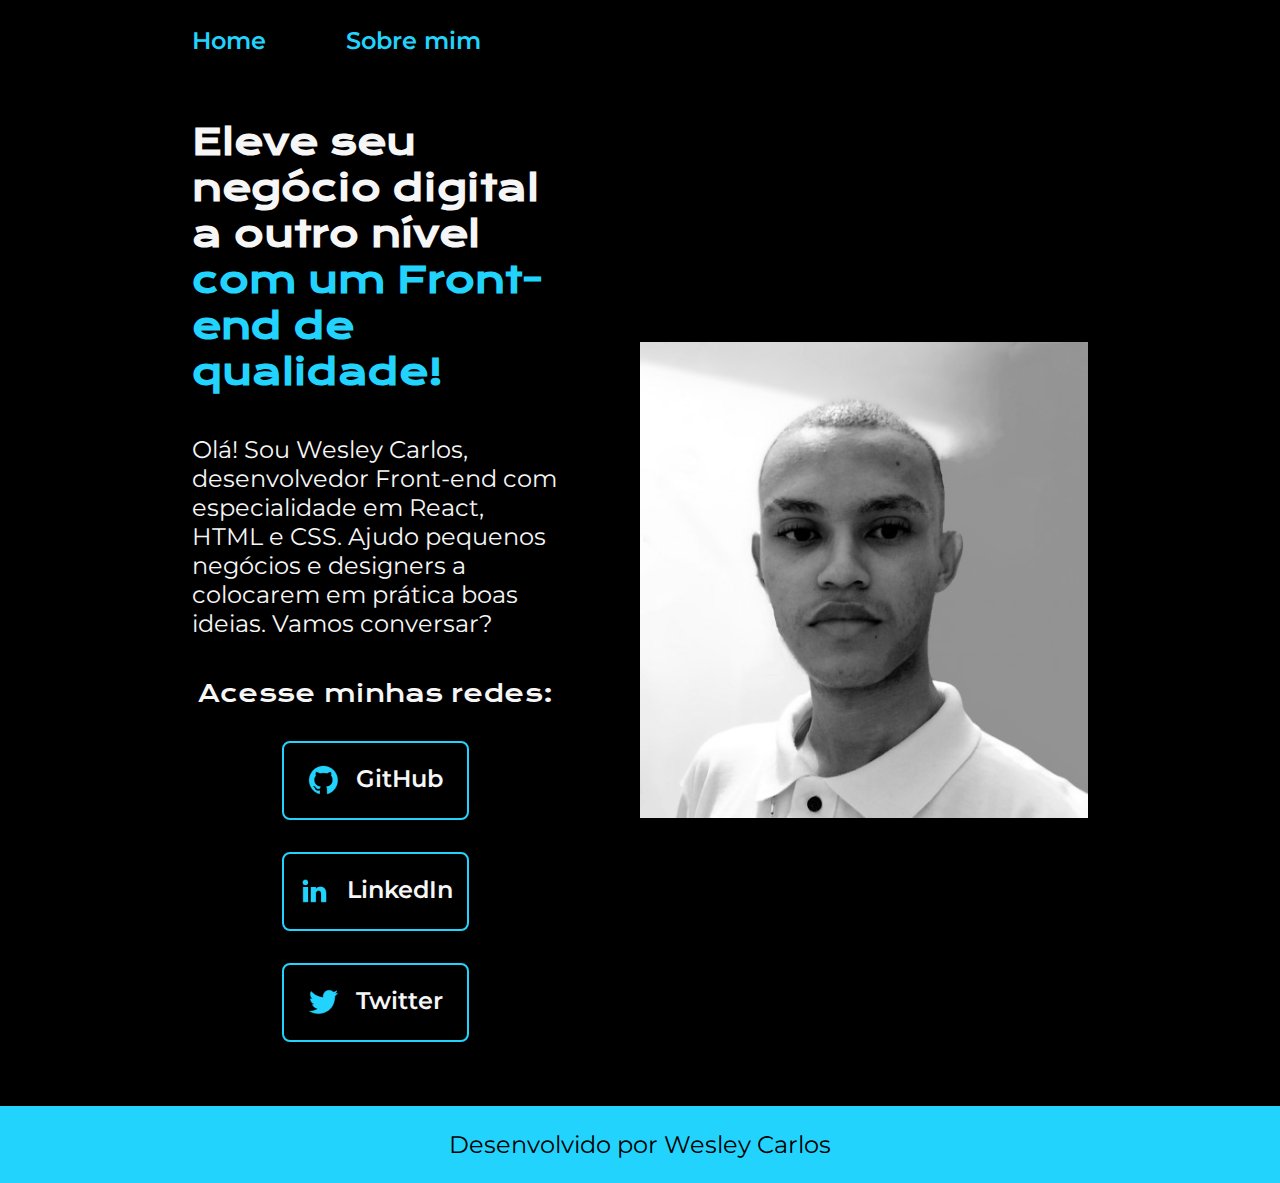
<file: index.html>
<!DOCTYPE html>
<html lang="pt-br">
<head>
    <meta charset="UTF-8">
    <meta name="viewport" content="width=device-width, initial-scale=1.0">
    <title>Portfólio</title>
    <link rel="stylesheet" href="styles/style.css">
</head>
<body>
    <header class="cabecalho">
        <nav class="cabecalho__menu">
            <a class="cabecalho__menu_link" href="index.html">Home</a>
            <a class="cabecalho__menu_link" href="about.html">Sobre mim</a>
        </nav>
    </header>
    <main class="apresentacao">
        <section class="apresentacao__conteudo">
            <h1 class="apresentacao__conteudo_titulo">Eleve seu negócio digital a outro nível<strong class="titulo-destaque"> com um Front-end de qualidade!</strong></h1>
            <p class="apresentacao__conteudo_texto">Olá! Sou Wesley Carlos, desenvolvedor Front-end com especialidade em <span class="alterar-cor-para-azul">React</span>, <span class="alterar-cor-para-laranja">HTML</span> e <span class="alterar-cor-para-lilas">CSS</span>. Ajudo pequenos negócios e designers a colocarem em prática boas ideias. Vamos conversar?</p>
            <div class="apresentacao__links">
                <h2 class="apresentacao__links_subtitulo">Acesse minhas redes:</h2>
                <a class="apresentacao__links_navegacao" href="https://github.com">
                    <img src="assets/github.png" alt="Perfil do desenvolvedor da página no GitHub">
                    GitHub</a>
                <a class="apresentacao__links_navegacao" href="https://linkedin.com">
                    <img src="assets/linkedin.png" alt="Perfil do desenvolvedor da página no Linkedin">
                    LinkedIn</a>
                <a class="apresentacao__links_navegacao" href="https://twitter.com">
                    <img src="assets/twitter.png" alt="Perfil do desenvolvedor da página no Twitter">
                    Twitter</a>
            </div>
         </section>
        <img class="apresentacao__imagem" src="./assets/img-dev.jpg" alt="Foto do desenvolvedor dessa página web - Wesley Carlos">
    </main>
    <footer class="rodape">
        <p>Desenvolvido por Wesley Carlos</p>
    </footer>
</body>
</html>
</file>
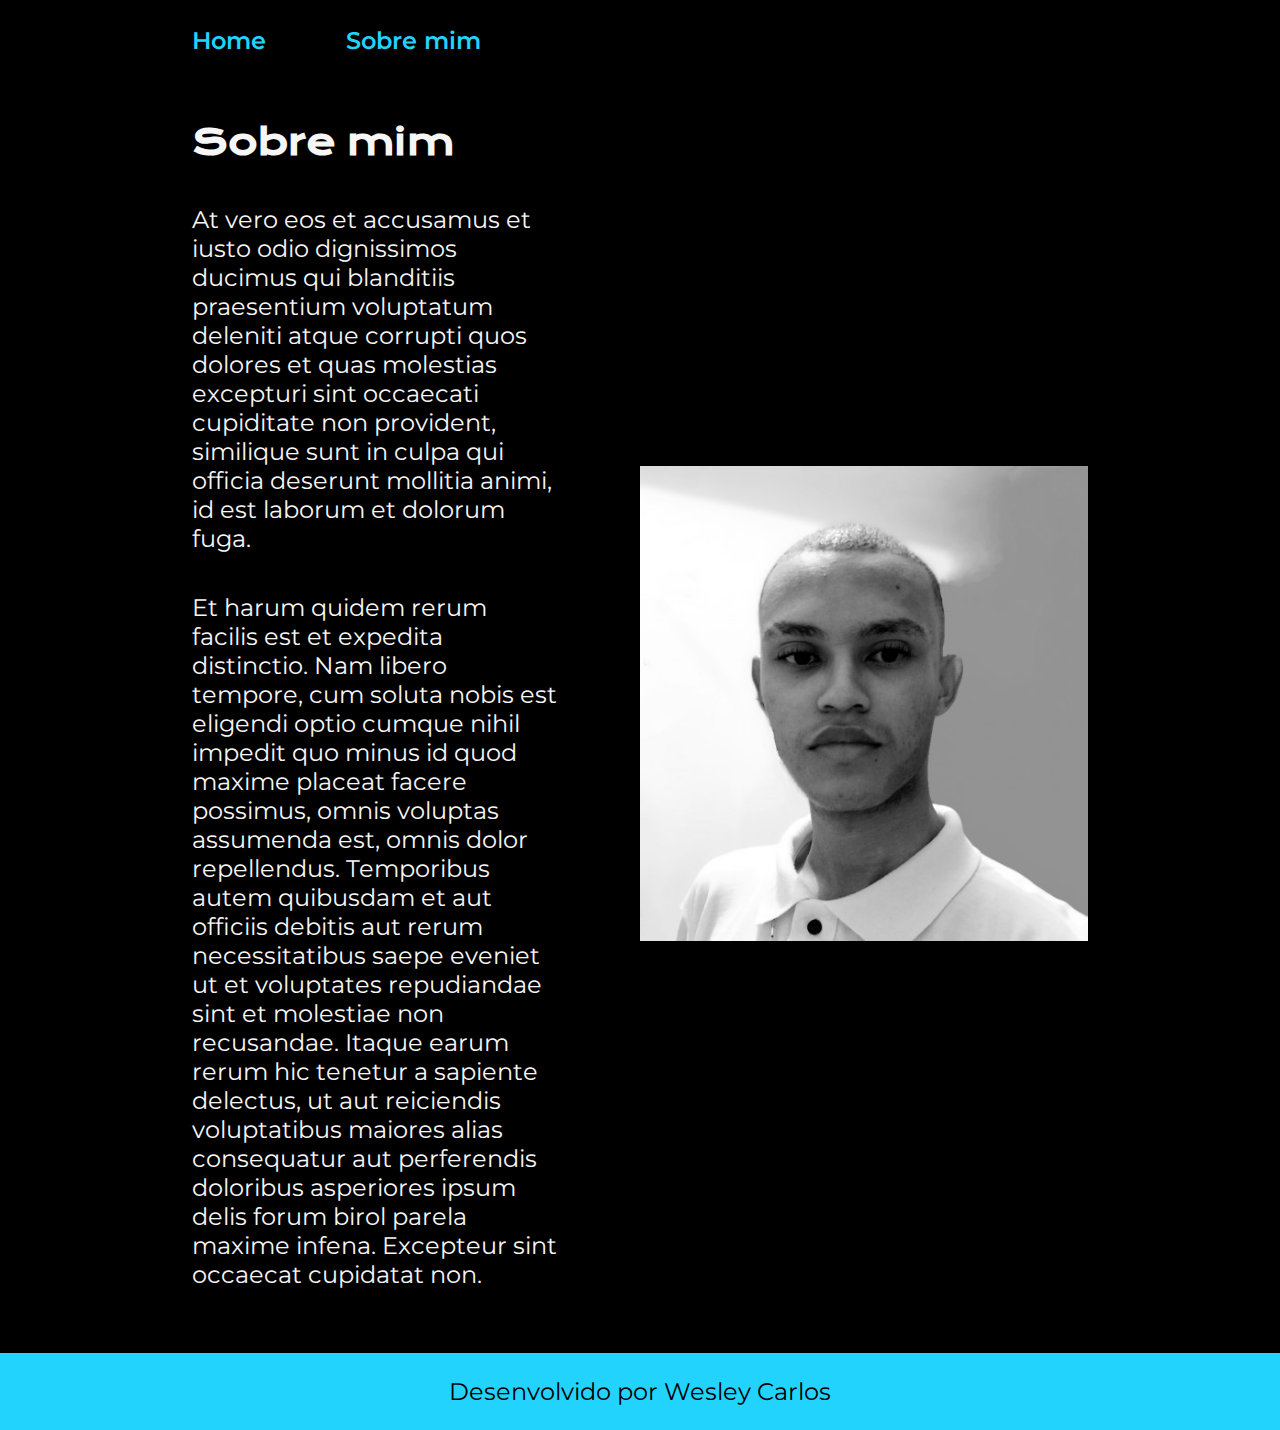
<file: about.html>
<!DOCTYPE html>
<html lang="pt-br">
<head>
    <meta charset="UTF-8">
    <meta name="viewport" content="width=device-width, initial-scale=1.0">
    <title>Sobre mim</title>
    <link rel="stylesheet" href="./styles/style.css">
</head>
<body>
    <header class="cabecalho">
        <nav class="cabecalho__menu">
            <a class="cabecalho__menu_link" href="index.html">Home</a>
            <a class="cabecalho__menu_link" href="about.html">Sobre mim</a>
        </nav>
    </header>

    <main class="apresentacao">
        <section class="apresentacao__conteudo">
            <h1 class="apresentacao__conteudo_titulo">Sobre mim</h1>
            <p class="apresentacao__conteudo_texto">At vero eos et accusamus et iusto odio dignissimos ducimus qui blanditiis praesentium voluptatum deleniti atque corrupti quos dolores et quas molestias excepturi sint occaecati cupiditate non provident, similique sunt in culpa qui officia deserunt mollitia animi, id est laborum et dolorum fuga.</p>
            <p class="apresentacao__conteudo_texto">Et harum quidem rerum facilis est et expedita distinctio. Nam libero tempore, cum soluta nobis est eligendi optio cumque nihil impedit quo minus id quod maxime placeat facere possimus, omnis voluptas assumenda est, omnis dolor repellendus. Temporibus autem quibusdam et aut officiis debitis aut rerum necessitatibus saepe eveniet ut et voluptates repudiandae sint et molestiae non recusandae. Itaque earum rerum hic tenetur a sapiente delectus, ut aut reiciendis voluptatibus maiores alias consequatur aut perferendis doloribus asperiores ipsum delis forum birol parela maxime infena. Excepteur sint occaecat cupidatat non.</p>
        </section>
        <img class="apresentacao__imagem" src="assets/img-dev.jpg">
    </main>

    <footer class="rodape">
        <p>Desenvolvido por Wesley Carlos</p>
    </footer>
</body>
</html>
</file>
<file: styles/style.css>
@import url('https://fonts.googleapis.com/css2?family=Krona+One&family=Montserrat:wght@400;600&display=swap');

:root {
    --cor-primaria: #000000;
    --cor-secundaria: #f6f6f6;
    --cor-terciaria: #22D4FD;
    --cor-hover: #272727;

    --fonte-primaria: 'Krona One', sans-serif;
    --fonte-secundaria: 'Montserrat', sans-serif;
}

*{
    margin: 0;
    padding: 0;
}

body{
    box-sizing: border-box;
    background-color: var(--cor-primaria);
    color: var(--cor-secundaria);
}

.cabecalho{
    padding: 2% 0 0 15%;
}

.cabecalho__menu {
    display: flex;
    gap: 80px;
}

.cabecalho__menu_link {
    font-family: var(--fonte-secundaria);
    font-weight: 600;
    font-size: 1.5rem;
    text-decoration: none;
    color: var(--cor-terciaria);
}

.apresentacao{
    padding: 5% 15%;
    display: flex;
    align-items: center;
    justify-content: space-between;
    gap: 82px;
}
.apresentacao__conteudo{
    width: 50%;
    display: flex;
    flex-direction: column;
    gap: 40px;
}

.apresentacao__conteudo_titulo{
    font-size: 2.25rem;
    font-family: var(--fonte-primaria);
}

.titulo-destaque{
    color: var(--cor-terciaria);
}

.apresentacao__conteudo_texto{
    font-size: 1.5rem;
    font-family: var(--fonte-secundaria);
}

.apresentacao__links{
    display: flex;
    flex-direction: column;
    align-items: center;
    gap: 32px;
}

.apresentacao__links_subtitulo {
    font-family: var(--fonte-primaria);
    font-weight: 400;
    font-size: 1.5rem;
}

.apresentacao__links_navegacao{
    display: flex;
    justify-content: center;
    gap: 16px;
    width: 50%;
    text-align: center;
    border-radius: 8px;
    font-size: 1.5rem;
    font-weight: 600;
    padding: 21.5px 0;
    text-decoration: none;
    color: var(--cor-secundaria);
    font-family: var(--fonte-secundaria);
    border: 2px solid var(--cor-terciaria);
}

.apresentacao__links_link:hover {
    background-color: var(--cor-hover);
}

.apresentacao__links_link:link {
    color: var(--cor-terciaria);
}

.apresentacao__links_link:active {
    color: orange;
}

.alterar-cor-para-azul:hover {
    color: var(--cor-terciaria);
}

.alterar-cor-para-laranja:hover {
    color: orange;
}

.alterar-cor-para-lilas:hover {
    color: purple;
}

.apresentacao__imagem {
    width: 50%;
}

.rodape {
    padding: 24px;
    color: var(--cor-primaria);
    background-color: var(--cor-terciaria);
    text-align: center;
    font-size: 1.5rem;
    font-family: var(--fonte-secundaria);
    font-weight: 400;
}

@media (max-width: 1200px) {
    .cabecalho {
        padding: 6%;
    }

    .cabecalho__menu {
        justify-content: center;
    }

    .apresentacao {
        flex-direction: column-reverse;
        padding: 5%;
    }

    .apresentacao__conteudo {
        width: auto;
    }
}
</file>
